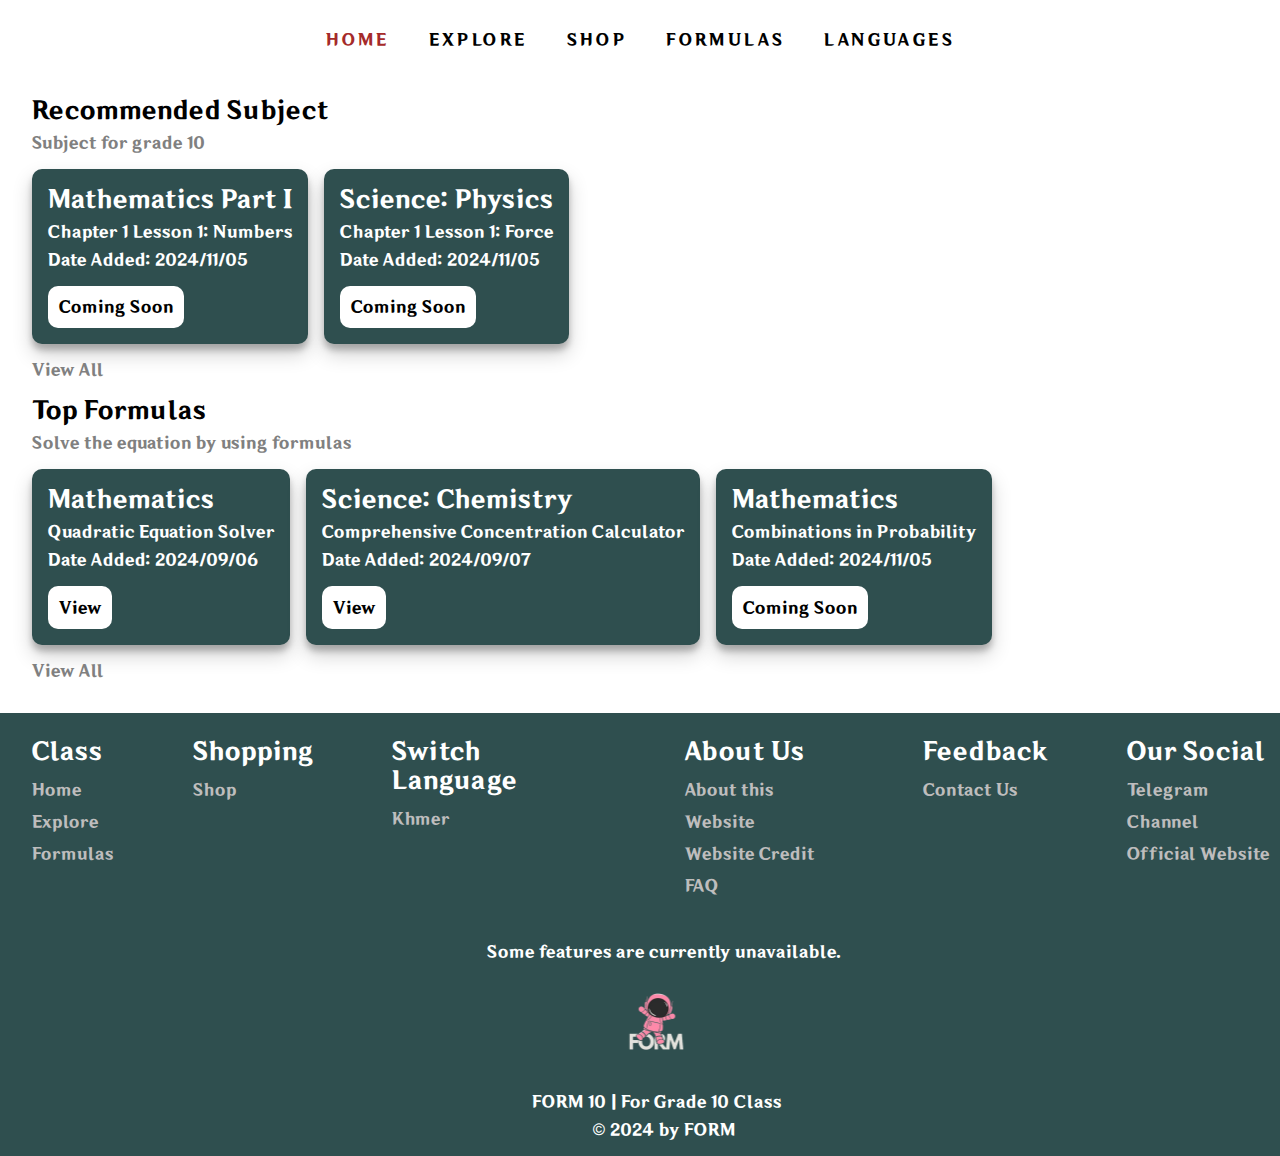
<file: index.html>
<!DOCTYPE html>
<html lang="en">

<head>
    <meta charset="UTF-8" />
    <meta name="viewport" content="width=device-width, initial-scale=1.0" />
    <title>FORM 10 (Q&A Web, Explore, And Solve The Equation)</title>
    <link rel="icon" href="FORM_Off_RemoveBg_WhiteText.png">
    <link rel="stylesheet" href="style.css" />
</head>

<body>
    <ul class="nav">
        <li>
            <a href="index.html" class="nav-link link-active">Home</a>
        </li>
        <li>
            <a href="explore.html" class="nav-link">Explore</a>
        </li>
        <li>
            <a href="#" class="nav-link">Shop</a>
        </li>
        <li>
            <a href="formulas.html" class="nav-link">Formulas</a>
        </li>
        <li>
            <a href="#" class="nav-link">Languages</a>
        </li>
    </ul>
    <section class="top-subject">
        <p class="subject">Recommended Subject</p>
        <p class="detail">Subject for grade 10</p>
        <div class="all-card">
            <div class="card">
                <div class="card-content">
                    <p class="card-title">Mathematics Part I</p>
                    <p class="card-lesson">Chapter 1 Lesson 1: Numbers</p>
                    <p class="date">Date Added: 2024/11/05</p>
                    <button class="btn-check"><a href="#" class="check">Coming Soon</a></button>
                </div>
            </div>
            <div class="card">
                <div class="card-content">
                    <p class="card-title">Science: Physics</p>
                    <p class="card-lesson">Chapter 1 Lesson 1: Force</p>
                    <p class="date">Date Added: 2024/11/05</p>
                    <button class="btn-check"><a href="#" class="check">Coming Soon</a></button>
                </div>
            </div>
        </div>
        <a href="explore.html" class="all-top-subject">View All</a>
    </section>
    <!--
    <section class="top-subject shoku-shop">
        <p class="subject">Shop</p>
        <p class="detail">Go Shopping at Shoku Shop</p>
        <div class="all-card">
            <div class="card">
                <div class="shop-card">
                    <img src="https://theenglishbookshop.com/cdn/shop/products/Untitleddesign-2022-07-25T101207.835.png?v=1658733142"
                        alt="math-book" width="80%">
                    <p class="card-lesson">The Big Fat Middle School Math Workbook</p>
                </div>
            </div>
        </div>
    </section>
-->
    <section class="top-subject formulas">
        <p class="subject">Top Formulas</p>
        <p class="detail">Solve the equation by using formulas</p>
        <div class="all-card">
            <div class="card">
                <div class="card-content">
                    <p class="card-title">Mathematics</p>
                    <p class="card-lesson">Quadratic Equation Solver</p>
                    <p class="date">Date Added: 2024/09/06</p>
                    <button class="btn-check"><a href="QuadraticEquationSolver.html" class="check">View</a></button>
                </div>
            </div>
            <div class="card">
                <div class="card-content">
                    <p class="card-title">Science: Chemistry</p>
                    <p class="card-lesson">Comprehensive Concentration Calculator</p>
                    <p class="date">Date Added: 2024/09/07</p>
                    <button class="btn-check"><a href="MolarConcentration.html" class="check">View</a></button>
                </div>
            </div>
            <div class="card">
                <div class="card-content">
                    <p class="card-title">Mathematics</p>
                    <p class="card-lesson">Combinations in Probability</p>
                    <p class="date">Date Added: 2024/11/05</p>
                    <button class="btn-check"><a href="#" class="check">Coming Soon</a></button>
                </div>
            </div>
        </div>
        <a href="formulas.html" class="all-top-subject">View All</a>
    </section>
    <footer>
        <div class="all-pages">
            <div class="page-a">
                <p class="card-title">Class</p>
                <ul class="all-foot-nav-link">
                    <li>
                        <a href="index.html" class="foot-nav-link">Home</a>
                    </li>
                    <li>
                        <a href="explore.html" class="foot-nav-link">Explore</a>
                    </li>
                    <li>
                        <a href="formulas.html" class="foot-nav-link">Formulas</a>
                    </li>
                </ul>
            </div>
            <div class="page-b">
                <p class="card-title">Shopping</p>
                <ul class="all-foot-nav-link">
                    <li>
                        <a href="#" class="foot-nav-link">Shop</a>
                    </li>
                </ul>
            </div>
            <div class="page-c">
                <p class="card-title">Switch Language</p>
                <ul class="all-foot-nav-link">
                    <li>
                        <a href="#" class="foot-nav-link">Khmer</a>
                    </li>
                </ul>
            </div>
            <div class="page-d">
                <p class="card-title">About Us</p>
                <ul class="all-foot-nav-link">
                    <li>
                        <a href="#" class="foot-nav-link">About this Website</a>
                    </li>
                    <li>
                        <a href="#" class="foot-nav-link">Website Credit</a>
                    </li>
                    <li>
                        <a href="#" class="foot-nav-link">FAQ</a>
                    </li>
                </ul>
            </div>
            <div class="page-e">
                <p class="card-title">Feedback</p>
                <ul class="all-foot-nav-link">
                    <li>
                        <a href="#" class="foot-nav-link">Contact Us</a>
                    </li>
                </ul>
            </div>
            <div class="page-f">
                <p class="card-title">Our Social</p>
                <ul class="all-foot-nav-link">
                    <li>
                        <a href="#" class="foot-nav-link">Telegram Channel</a>
                    </li>
                    <li>
                        <a href="#" class="foot-nav-link">Official Website</a>
                    </li>
                </ul>
            </div>
        </div>
        <div class="copyright">
            <p class="detail">Some features are currently unavailable.</p>
            <img src="FORM_Off_RemoveBg_WhiteText.png" alt="FORM" width="10%">
            <p class="card-title">FORM 10 | For Grade 10 Class</p>
            <p class="detail c-form">&copy; 2024 by FORM</p>
        </div>
    </footer>
</body>
</file>
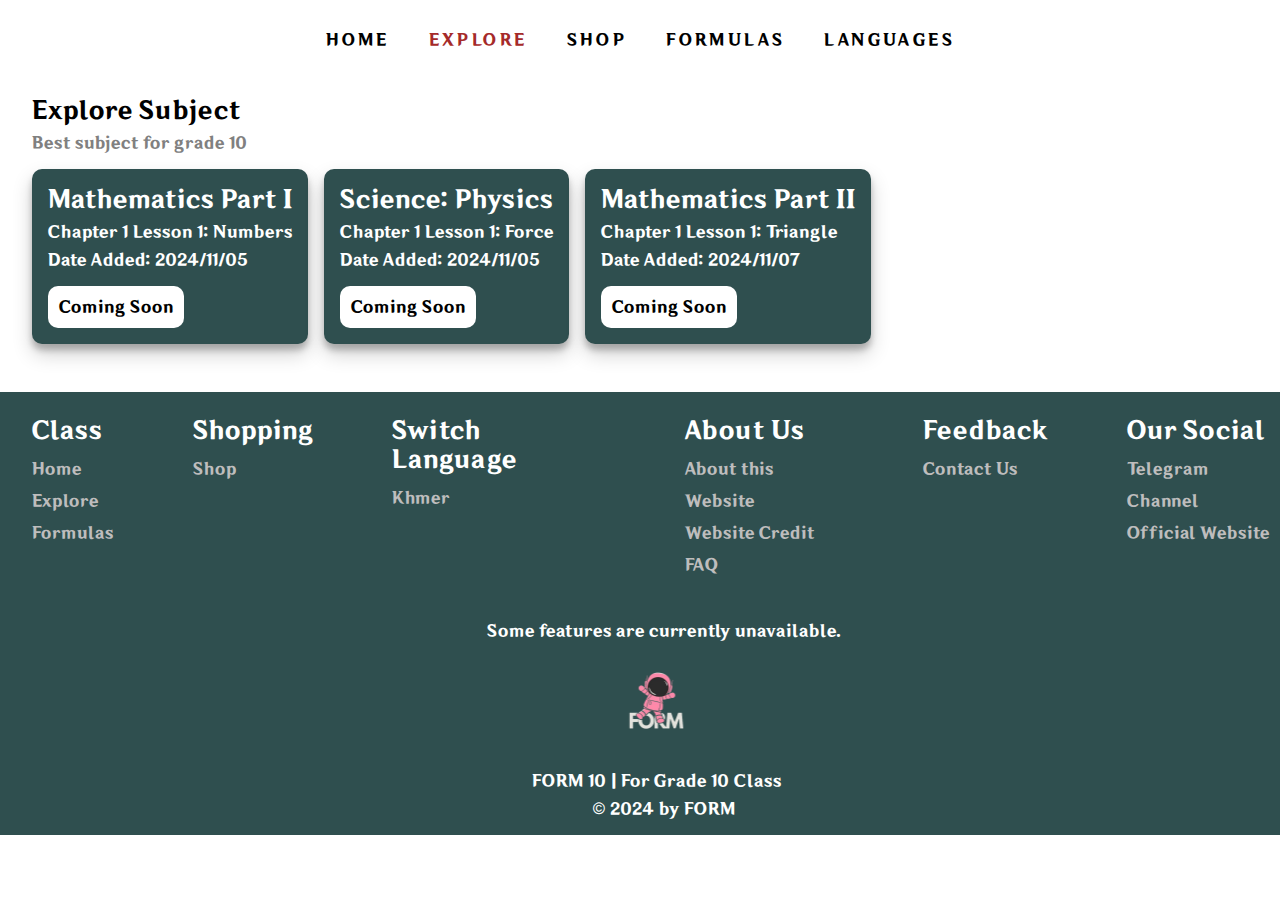
<file: explore.html>
<!DOCTYPE html>
<html lang="en">

<head>
    <meta charset="UTF-8" />
    <meta name="viewport" content="width=device-width, initial-scale=1.0" />
    <title>Explore | FORM 10</title>
    <link rel="icon" href="FORM_Off_RemoveBg_WhiteText.png">
    <link rel="stylesheet" href="style.css" />
</head>

<body>
    <ul class="nav">
        <li>
            <a href="index.html" class="nav-link">Home</a>
        </li>
        <li>
            <a href="explore.html" class="nav-link link-active">Explore</a>
        </li>
        <li>
            <a href="#" class="nav-link">Shop</a>
        </li>
        <li>
            <a href="formulas.html" class="nav-link">Formulas</a>
        </li>
        <li>
            <a href="#" class="nav-link">Languages</a>
        </li>
    </ul>
    <section class="top-subject">
        <p class="subject">Explore Subject</p>
        <p class="detail">Best subject for grade 10</p>
        <div class="all-card">
            <div class="card">
                <div class="card-content">
                    <p class="card-title">Mathematics Part I</p>
                    <p class="card-lesson">Chapter 1 Lesson 1: Numbers</p>
                    <p class="date">Date Added: 2024/11/05</p>
                    <button class="btn-check"><a href="#" class="check">Coming Soon</a></button>
                </div>
            </div>
            <div class="card">
                <div class="card-content">
                    <p class="card-title">Science: Physics</p>
                    <p class="card-lesson">Chapter 1 Lesson 1: Force</p>
                    <p class="date">Date Added: 2024/11/05</p>
                    <button class="btn-check"><a href="#" class="check">Coming Soon</a></button>
                </div>
            </div>
            <div class="card">
                <div class="card-content">
                    <p class="card-title">Mathematics Part II</p>
                    <p class="card-lesson">Chapter 1 Lesson 1: Triangle</p>
                    <p class="date">Date Added: 2024/11/07</p>
                    <button class="btn-check"><a href="#" class="check">Coming Soon</a></button>
                </div>
            </div>
        </div>
    </section>
    <!--
    <section class="top-subject shoku-shop">
        <p class="subject">Shop</p>
        <p class="detail">Go Shopping at Shoku Shop</p>
        <div class="all-card">
            <div class="card">
                <div class="shop-card">
                    <img src="https://theenglishbookshop.com/cdn/shop/products/Untitleddesign-2022-07-25T101207.835.png?v=1658733142"
                        alt="math-book" width="80%">
                    <p class="card-lesson">The Big Fat Middle School Math Workbook</p>
                </div>
            </div>
        </div>
    </section>
-->
    <footer>
        <div class="all-pages">
            <div class="page-a">
                <p class="card-title">Class</p>
                <ul class="all-foot-nav-link">
                    <li>
                        <a href="index.html" class="foot-nav-link">Home</a>
                    </li>
                    <li>
                        <a href="explore.html" class="foot-nav-link">Explore</a>
                    </li>
                    <li>
                        <a href="formulas.html" class="foot-nav-link">Formulas</a>
                    </li>
                </ul>
            </div>
            <div class="page-b">
                <p class="card-title">Shopping</p>
                <ul class="all-foot-nav-link">
                    <li>
                        <a href="#" class="foot-nav-link">Shop</a>
                    </li>
                </ul>
            </div>
            <div class="page-c">
                <p class="card-title">Switch Language</p>
                <ul class="all-foot-nav-link">
                    <li>
                        <a href="#" class="foot-nav-link">Khmer</a>
                    </li>
                </ul>
            </div>
            <div class="page-d">
                <p class="card-title">About Us</p>
                <ul class="all-foot-nav-link">
                    <li>
                        <a href="#" class="foot-nav-link">About this Website</a>
                    </li>
                    <li>
                        <a href="#" class="foot-nav-link">Website Credit</a>
                    </li>
                    <li>
                        <a href="#" class="foot-nav-link">FAQ</a>
                    </li>
                </ul>
            </div>
            <div class="page-e">
                <p class="card-title">Feedback</p>
                <ul class="all-foot-nav-link">
                    <li>
                        <a href="#" class="foot-nav-link">Contact Us</a>
                    </li>
                </ul>
            </div>
            <div class="page-f">
                <p class="card-title">Our Social</p>
                <ul class="all-foot-nav-link">
                    <li>
                        <a href="#" class="foot-nav-link">Telegram Channel</a>
                    </li>
                    <li>
                        <a href="#" class="foot-nav-link">Official Website</a>
                    </li>
                </ul>
            </div>
        </div>
        <div class="copyright">
            <p class="detail">Some features are currently unavailable.</p>
            <img src="FORM_Off_RemoveBg_WhiteText.png" alt="FORM" width="10%">
            <p class="card-title">FORM 10 | For Grade 10 Class</p>
            <p class="detail c-form">&copy; 2024 by FORM</p>
        </div>
    </footer>
</body>
</file>
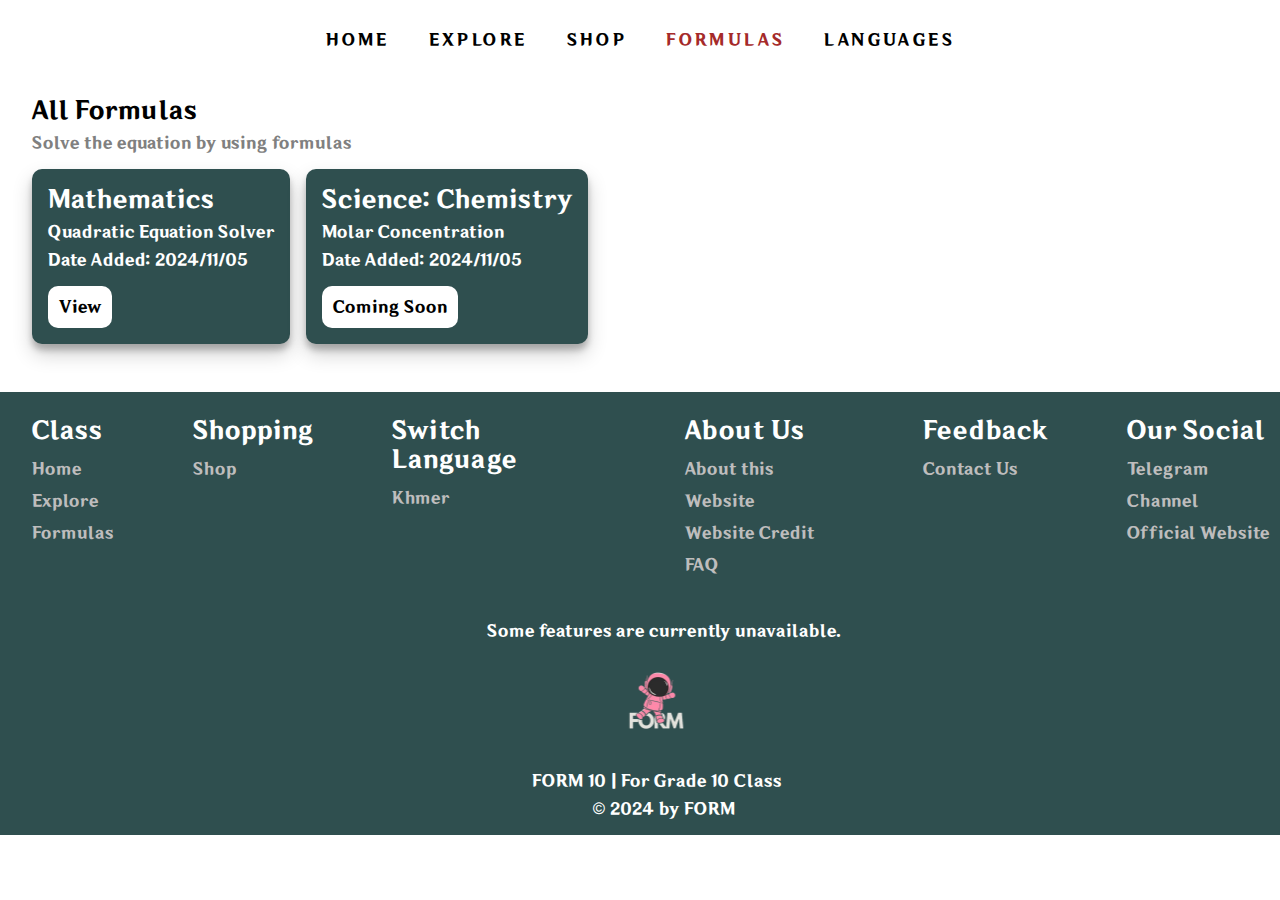
<file: formulas.html>
<!DOCTYPE html>
<html lang="en">

<head>
    <meta charset="UTF-8" />
    <meta name="viewport" content="width=device-width, initial-scale=1.0" />
    <title>Formulas | FORM 10</title>
    <link rel="icon" href="FORM_Off_RemoveBg_WhiteText.png">
    <link rel="stylesheet" href="style.css" />
</head>

<body>
    <ul class="nav">
        <li>
            <a href="index.html" class="nav-link">Home</a>
        </li>
        <li>
            <a href="explore.html" class="nav-link">Explore</a>
        </li>
        <li>
            <a href="#" class="nav-link">Shop</a>
        </li>
        <li>
            <a href="formulas.html" class="nav-link link-active">Formulas</a>
        </li>
        <li>
            <a href="#" class="nav-link">Languages</a>
        </li>
    </ul>
    <!--
    <section class="top-subject shoku-shop">
        <p class="subject">Shop</p>
        <p class="detail">Go Shopping at Shoku Shop</p>
        <div class="all-card">
            <div class="card">
                <div class="shop-card">
                    <img src="https://theenglishbookshop.com/cdn/shop/products/Untitleddesign-2022-07-25T101207.835.png?v=1658733142"
                        alt="math-book" width="80%">
                    <p class="card-lesson">The Big Fat Middle School Math Workbook</p>
                </div>
            </div>
        </div>
    </section>
-->
    <section class="top-subject formulas">
        <p class="subject">All Formulas</p>
        <p class="detail">Solve the equation by using formulas</p>
        <div class="all-card">
            <div class="card">
                <div class="card-content">
                    <p class="card-title">Mathematics</p>
                    <p class="card-lesson">Quadratic Equation Solver</p>
                    <p class="date">Date Added: 2024/11/05</p>
                    <button class="btn-check"><a href="formulas/QuadraticEquationSolver.html" class="check">View</a></button>
                </div>
            </div>
            <div class="card">
                <div class="card-content">
                    <p class="card-title">Science: Chemistry</p>
                    <p class="card-lesson">Molar Concentration</p>
                    <p class="date">Date Added: 2024/11/05</p>
                    <button class="btn-check"><a href="#" class="check">Coming Soon</a></button>
                </div>
            </div>
        </div>
    </section>
    <footer>
        <div class="all-pages">
            <div class="page-a">
                <p class="card-title">Class</p>
                <ul class="all-foot-nav-link">
                    <li>
                        <a href="index.html" class="foot-nav-link">Home</a>
                    </li>
                    <li>
                        <a href="explore.html" class="foot-nav-link">Explore</a>
                    </li>
                    <li>
                        <a href="formulas.html" class="foot-nav-link">Formulas</a>
                    </li>
                </ul>
            </div>
            <div class="page-b">
                <p class="card-title">Shopping</p>
                <ul class="all-foot-nav-link">
                    <li>
                        <a href="#" class="foot-nav-link">Shop</a>
                    </li>
                </ul>
            </div>
            <div class="page-c">
                <p class="card-title">Switch Language</p>
                <ul class="all-foot-nav-link">
                    <li>
                        <a href="#" class="foot-nav-link">Khmer</a>
                    </li>
                </ul>
            </div>
            <div class="page-d">
                <p class="card-title">About Us</p>
                <ul class="all-foot-nav-link">
                    <li>
                        <a href="#" class="foot-nav-link">About this Website</a>
                    </li>
                    <li>
                        <a href="#" class="foot-nav-link">Website Credit</a>
                    </li>
                    <li>
                        <a href="#" class="foot-nav-link">FAQ</a>
                    </li>
                </ul>
            </div>
            <div class="page-e">
                <p class="card-title">Feedback</p>
                <ul class="all-foot-nav-link">
                    <li>
                        <a href="#" class="foot-nav-link">Contact Us</a>
                    </li>
                </ul>
            </div>
            <div class="page-f">
                <p class="card-title">Our Social</p>
                <ul class="all-foot-nav-link">
                    <li>
                        <a href="#" class="foot-nav-link">Telegram Channel</a>
                    </li>
                    <li>
                        <a href="#" class="foot-nav-link">Official Website</a>
                    </li>
                </ul>
            </div>
        </div>
        <div class="copyright">
            <p class="detail">Some features are currently unavailable.</p>
            <img src="FORM_Off_RemoveBg_WhiteText.png" alt="FORM" width="10%">
            <p class="card-title">FORM 10 | For Grade 10 Class</p>
            <p class="detail c-form">&copy; 2024 by FORM</p>
        </div>
    </footer>
</body>
</file>
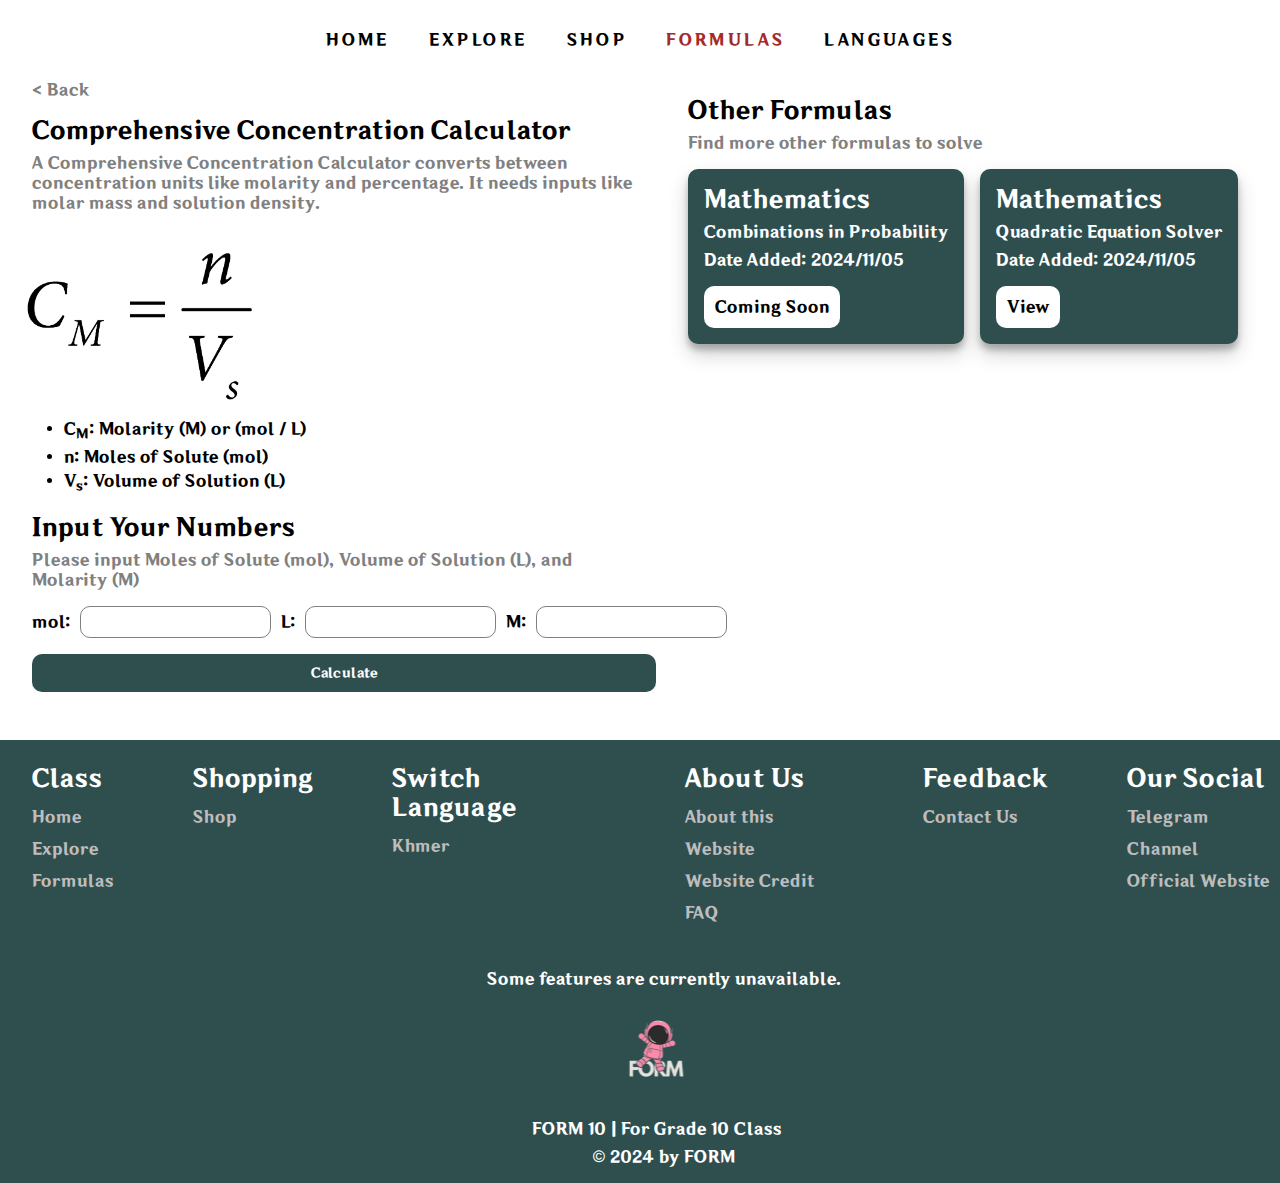
<file: MolarConcentration.html>
<!DOCTYPE html>
<html lang="en">

<head>
    <meta charset="UTF-8" />
    <meta name="viewport" content="width=device-width, initial-scale=1.0" />
    <title>Comprehensive Concentration Calculator | FORM 10</title>
    <link rel="icon" href="FORM_Off_RemoveBg_WhiteText.png">
    <link rel="stylesheet" href="style.css" />
</head>

<body>
    <ul class="nav">
        <li>
            <a href="index.html" class="nav-link">Home</a>
        </li>
        <li>
            <a href="explore.html" class="nav-link">Explore</a>
        </li>
        <li>
            <a href="#" class="nav-link">Shop</a>
        </li>
        <li>
            <a href="formulas.html" class="nav-link link-active">Formulas</a>
        </li>
        <li>
            <a href="#" class="nav-link">Languages</a>
        </li>
    </ul>
    <div class="mul-section">
        <section class="sec-1">
            <section class="top-subject formulas">
                <a href="formulas.html" class="detail back">
                    < Back</a>
                        <p class="subject">Comprehensive Concentration Calculator</p>
                        <p class="detail">A Comprehensive Concentration Calculator converts between concentration units
                            like molarity and percentage. It needs inputs like molar mass and solution density.</p>
                        <img src="ComprehensiveConcentrationCalculator.png" alt="QuadraticEquation" width="40%"
                            class="img2">
                        <ul class="more-detail conditions">
                            <li>C<sub>M</sub>: Molarity (M) or (mol / L)</li>
                            <li>n: Moles of Solute (mol)</li>
                            <li>V<sub>s</sub>: Volume of Solution (L)</li>
                        </ul>
            </section>
            <section class="top-subject formulas">
                <p class="subject">Input Your Numbers</p>
                <p class="detail">Please input Moles of Solute (mol), Volume of Solution (L), and Molarity (M)</p>
                <form id="calculator-form">
                    <label for="moles">mol:</label>
                    <input type="text" id="moles" name="moles">

                    <label for="volume">L:</label>
                    <input type="text" id="volume" name="volume">

                    <label for="molarity">M:</label>
                    <input type="text" id="molarity" name="molarity">
                </form>
                <div class="btn-solve">
                    <button type="button" onclick="calculateConcentration()" class="solve">Calculate</button>
                </div>
                <div id="result1"></div>
            </section>
        </section>
        <section class="sec-2">
            <section class="top-subject formulas">
                <p class="subject">Other Formulas</p>
                <p class="detail">Find more other formulas to solve</p>
                <div class="all-card">
                    <div class="card">
                        <div class="card-content">
                            <p class="card-title">Mathematics</p>
                            <p class="card-lesson">Combinations in Probability</p>
                            <p class="date">Date Added: 2024/11/05</p>
                            <button class="btn-check"><a href="#" class="check">Coming Soon</a></button>
                        </div>
                    </div>
                    <div class="card">
                        <div class="card-content">
                            <p class="card-title">Mathematics</p>
                            <p class="card-lesson">Quadratic Equation Solver</p>
                            <p class="date">Date Added: 2024/11/05</p>
                            <button class="btn-check"><a href="QuadraticEquationSolver.html"
                                    class="check">View</a></button>
                        </div>
                    </div>
                </div>
            </section>
        </section>
    </div>
    <footer>
        <div class="all-pages">
            <div class="page-a">
                <p class="card-title">Class</p>
                <ul class="all-foot-nav-link">
                    <li>
                        <a href="index.html" class="foot-nav-link">Home</a>
                    </li>
                    <li>
                        <a href="explore.html" class="foot-nav-link">Explore</a>
                    </li>
                    <li>
                        <a href="formulas.html" class="foot-nav-link">Formulas</a>
                    </li>
                </ul>
            </div>
            <div class="page-b">
                <p class="card-title">Shopping</p>
                <ul class="all-foot-nav-link">
                    <li>
                        <a href="#" class="foot-nav-link">Shop</a>
                    </li>
                </ul>
            </div>
            <div class="page-c">
                <p class="card-title">Switch Language</p>
                <ul class="all-foot-nav-link">
                    <li>
                        <a href="#" class="foot-nav-link">Khmer</a>
                    </li>
                </ul>
            </div>
            <div class="page-d">
                <p class="card-title">About Us</p>
                <ul class="all-foot-nav-link">
                    <li>
                        <a href="#" class="foot-nav-link">About this Website</a>
                    </li>
                    <li>
                        <a href="#" class="foot-nav-link">Website Credit</a>
                    </li>
                    <li>
                        <a href="#" class="foot-nav-link">FAQ</a>
                    </li>
                </ul>
            </div>
            <div class="page-e">
                <p class="card-title">Feedback</p>
                <ul class="all-foot-nav-link">
                    <li>
                        <a href="#" class="foot-nav-link">Contact Us</a>
                    </li>
                </ul>
            </div>
            <div class="page-f">
                <p class="card-title">Our Social</p>
                <ul class="all-foot-nav-link">
                    <li>
                        <a href="#" class="foot-nav-link">Telegram Channel</a>
                    </li>
                    <li>
                        <a href="#" class="foot-nav-link">Official Website</a>
                    </li>
                </ul>
            </div>
        </div>
        <div class="copyright">
            <p class="detail">Some features are currently unavailable.</p>
            <img src="FORM_Off_RemoveBg_WhiteText.png" alt="FORM" width="10%">
            <p class="card-title">FORM 10 | For Grade 10 Class</p>
            <p class="detail c-form">&copy; 2024 by FORM</p>
        </div>
    </footer>
    <script src="index.js"></script>
</body>
</file>
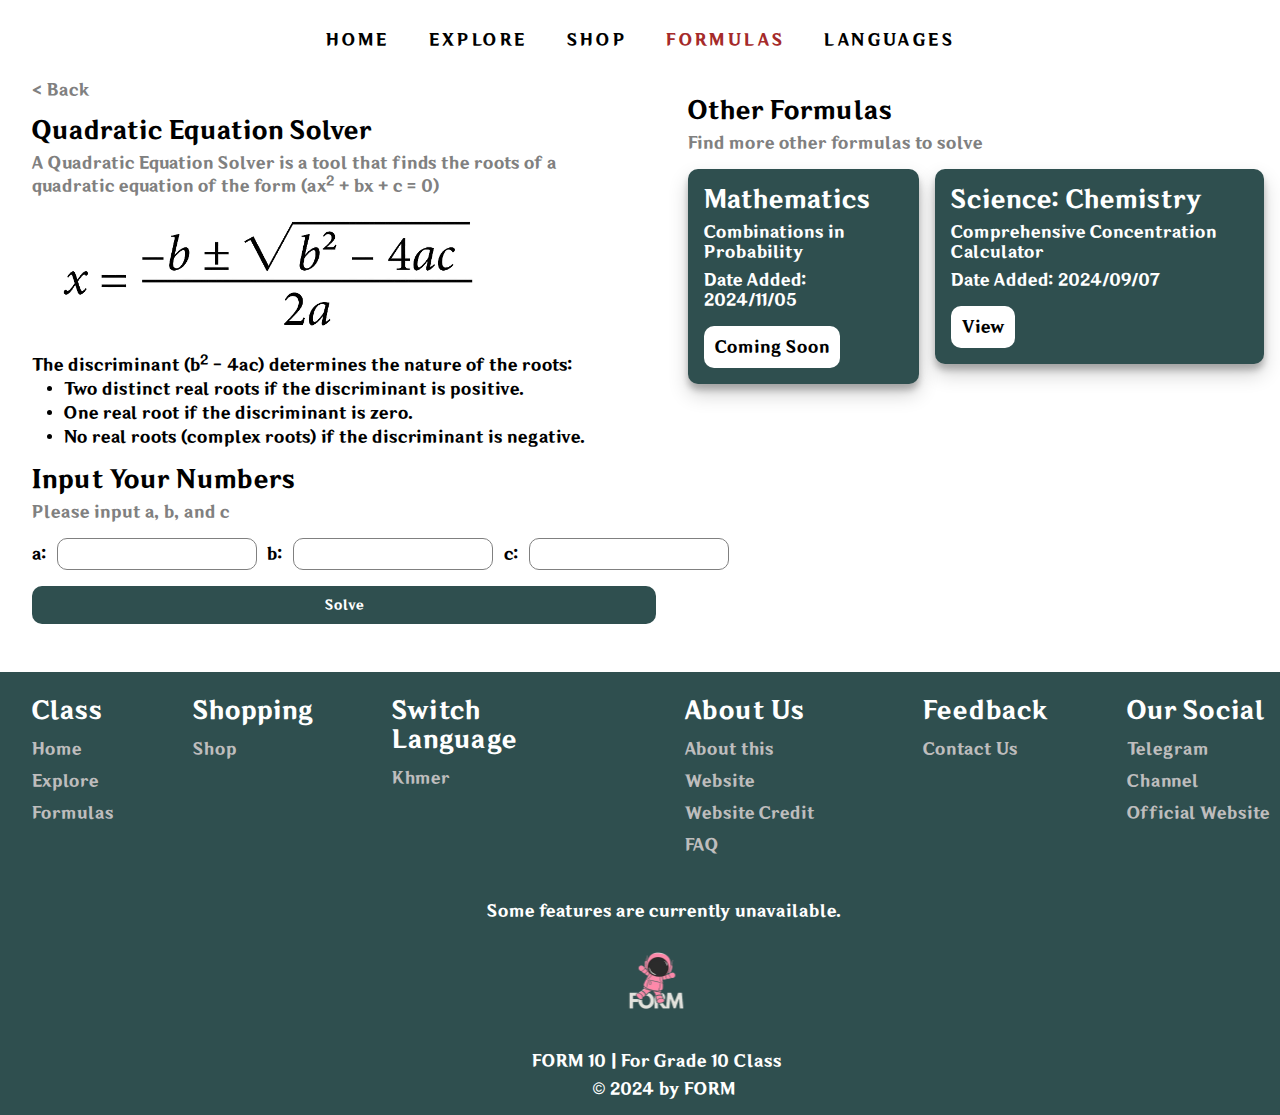
<file: QuadraticEquationSolver.html>
<!DOCTYPE html>
<html lang="en">

<head>
    <meta charset="UTF-8" />
    <meta name="viewport" content="width=device-width, initial-scale=1.0" />
    <title>Quadratic Equation Solver | FORM 10</title>
    <link rel="icon" href="FORM_Off_RemoveBg_WhiteText.png">
    <link rel="stylesheet" href="style.css" />
</head>

<body>
    <ul class="nav">
        <li>
            <a href="index.html" class="nav-link">Home</a>
        </li>
        <li>
            <a href="explore.html" class="nav-link">Explore</a>
        </li>
        <li>
            <a href="#" class="nav-link">Shop</a>
        </li>
        <li>
            <a href="formulas.html" class="nav-link link-active">Formulas</a>
        </li>
        <li>
            <a href="#" class="nav-link">Languages</a>
        </li>
    </ul>
    <div class="mul-section">
        <section class="sec-1">
            <section class="top-subject formulas">
                <a href="formulas.html" class="detail back">
                    < Back</a>
                        <p class="subject">Quadratic Equation Solver</p>
                        <p class="detail">A Quadratic Equation Solver is a tool that finds the roots of a quadratic
                            equation of
                            the form
                            (ax<sup>2</sup> + bx + c = 0)</p>
                        <img src="png-clipart-quadratic-equation-quadratic-formula-quadratic-function-formula-s-angle-text-removebg-preview.png"
                            alt="QuadraticEquation" width="80%" class="img1">
                        <p class="more-detail">The discriminant (b<sup>2</sup> - 4ac) determines the nature of the
                            roots:</p>
                        <ul class="more-detail conditions">
                            <li>Two distinct real roots if the discriminant is positive.</li>
                            <li>One real root if the discriminant is zero.</li>
                            <li>No real roots (complex roots) if the discriminant is negative.</li>
                        </ul>
            </section>
            <section class="top-subject formulas">
                <p class="subject">Input Your Numbers</p>
                <p class="detail">Please input a, b, and c</p>
                <form id="quadratic-form">
                    <label for="a">a:</label>
                    <input type="text" id="a" name="a" required>
                    <label for="b">b:</label>
                    <input type="text" id="b" name="b" required>
                    <label for="c">c:</label>
                    <input type="text" id="c" name="c" required>
                </form>
                <div class="btn-solve">
                    <button type="button" onclick="solveQuadratic()" class="solve">Solve</button>
                </div>
                <div id="result"></div>
            </section>
        </section>
        <section class="sec-2">
            <section class="top-subject formulas">
                <p class="subject">Other Formulas</p>
                <p class="detail">Find more other formulas to solve</p>
                <div class="all-card">
                    <div class="card">
                        <div class="card-content">
                            <p class="card-title">Mathematics</p>
                            <p class="card-lesson">Combinations in Probability</p>
                            <p class="date">Date Added: 2024/11/05</p>
                            <button class="btn-check"><a href="#" class="check">Coming Soon</a></button>
                        </div>
                    </div>
                    <div class="card">
                        <div class="card-content">
                            <p class="card-title">Science: Chemistry</p>
                            <p class="card-lesson">Comprehensive Concentration Calculator</p>
                            <p class="date">Date Added: 2024/09/07</p>
                            <button class="btn-check"><a href="MolarConcentration.html" class="check">View</a></button>
                        </div>
                    </div>
                </div>
            </section>
        </section>
    </div>
    <footer>
        <div class="all-pages">
            <div class="page-a">
                <p class="card-title">Class</p>
                <ul class="all-foot-nav-link">
                    <li>
                        <a href="index.html" class="foot-nav-link">Home</a>
                    </li>
                    <li>
                        <a href="explore.html" class="foot-nav-link">Explore</a>
                    </li>
                    <li>
                        <a href="formulas.html" class="foot-nav-link">Formulas</a>
                    </li>
                </ul>
            </div>
            <div class="page-b">
                <p class="card-title">Shopping</p>
                <ul class="all-foot-nav-link">
                    <li>
                        <a href="#" class="foot-nav-link">Shop</a>
                    </li>
                </ul>
            </div>
            <div class="page-c">
                <p class="card-title">Switch Language</p>
                <ul class="all-foot-nav-link">
                    <li>
                        <a href="#" class="foot-nav-link">Khmer</a>
                    </li>
                </ul>
            </div>
            <div class="page-d">
                <p class="card-title">About Us</p>
                <ul class="all-foot-nav-link">
                    <li>
                        <a href="#" class="foot-nav-link">About this Website</a>
                    </li>
                    <li>
                        <a href="#" class="foot-nav-link">Website Credit</a>
                    </li>
                    <li>
                        <a href="#" class="foot-nav-link">FAQ</a>
                    </li>
                </ul>
            </div>
            <div class="page-e">
                <p class="card-title">Feedback</p>
                <ul class="all-foot-nav-link">
                    <li>
                        <a href="#" class="foot-nav-link">Contact Us</a>
                    </li>
                </ul>
            </div>
            <div class="page-f">
                <p class="card-title">Our Social</p>
                <ul class="all-foot-nav-link">
                    <li>
                        <a href="#" class="foot-nav-link">Telegram Channel</a>
                    </li>
                    <li>
                        <a href="#" class="foot-nav-link">Official Website</a>
                    </li>
                </ul>
            </div>
        </div>
        <div class="copyright">
            <p class="detail">Some features are currently unavailable.</p>
            <img src="FORM_Off_RemoveBg_WhiteText.png" alt="FORM" width="10%">
            <p class="card-title">FORM 10 | For Grade 10 Class</p>
            <p class="detail c-form">&copy; 2024 by FORM</p>
        </div>
    </footer>
    <script src="index.js"></script>
</body>
</file>
<file: style.css>
@import url("/genshin-impact.css");
@import url('https://fonts.googleapis.com/css2?family=SUSE:wght@100..800&display=swap');

* {
    margin: 0;
    padding: 0;
    font-family: "Genshin Impact";
    /* font-family: "SUSE", sans-serif; */
    box-sizing: border-box;
    cursor: url("Genshin_Mouse_Cursor_32px.png"), auto;
}

::-webkit-scrollbar {
    width: 10px;
}

::-webkit-scrollbar-track {
    background-color: #d1e5ff;
    border: 1px solid gray;
}

::-webkit-scrollbar-thumb {
    background: darkslategray;
    border-radius: 20px;
}

.nav {
    margin: 0 auto 0;
    list-style: none;
    display: table;
    text-align: center;
}

.nav li {
    display: table-cell;
    position: relative;
    padding: 15px 0;
}

.nav-link {
    color: #000;
    text-transform: uppercase;
    text-decoration: none;
    letter-spacing: 0.15em;
    display: inline-block;
    padding: 15px 20px;
    position: relative;
}

.nav-link::after {
    background: none repeat scroll 0 0 transparent;
    bottom: 0;
    content: "";
    display: block;
    height: 2px;
    left: 50%;
    position: absolute;
    background: #000;
    transition: width 0.3s ease 0s, left 0.3s ease 0s;
    width: 0;
}

.nav-link:hover::after,
footer .nav-link:hover::after {
    width: 100%;
    left: 0;
}

.link-active {
    color: brown;
}

.top-subject,
.more-detail {
    padding-left: 1rem;
}

.subject {
    font-size: 1.5rem;
    padding: 1rem 0 0 1rem;
}

.detail {
    padding: .5rem 0 0 1rem;
    color: gray;
}

.all-card {
    display: flex;
    padding-bottom: 1rem;
    /* for spacing "View All" */
}

.card {
    padding: 1rem 0 0 1rem;
}

.card-content {
    background-color: darkslategray;
    color: #fff;
    padding: 1rem;
    width: fit-content;
    box-shadow: rgba(0, 0, 0, 0.19) 0px 10px 20px, rgba(0, 0, 0, 0.23) 0px 6px 6px;
    border-radius: 10px;
}

.card-title,
footer .title {
    font-size: 1.5rem;
}

.card-lesson,
.date {
    padding-top: .5rem;
}

.date {
    padding-bottom: 1rem;
}

.btn-check {
    background: #fff;
    border: none;
    font-size: 1rem;
    padding: .7rem;
    border: #fff;
    border-radius: 10px;
}

.check {
    text-decoration: none;
    color: #000;
    transition: .2s;
}

.check:hover,
.all-top-subject:hover {
    color: brown;
    transition: .2s;
}

.all-top-subject {
    padding-top: 3rem;
    padding-left: 1rem;
    text-decoration: none;
    color: gray;
    transition: .2s;
}

.sec-2 .formulas {
    padding-right: 1rem;
}

/*
.shoku-shop .shop-card {
    color: #000;
    padding: 1rem;
    width: 30%;
    text-align: center;
}
*/

footer {
    padding: 1.5rem 0 0 2rem;
    background-color: darkslategray;
    margin-top: 2rem;
    color: #fff;
    padding-bottom: 1rem;
}

.all-pages {
    display: flex;
    gap: 5rem;
}

.all-foot-nav-link {
    list-style: none;
    padding-top: .5rem;
}

.foot-nav-link {
    text-decoration: none;
    color: rgb(190, 189, 189);
    line-height: 2;
    transition: .2s;
}

.foot-nav-link:hover {
    color: #fff;
    transition: .2s;
}

.copyright {
    text-align: center;
    padding-top: 2rem;
}

.copyright .card-title {
    font-size: 1rem;
}

.copyright .detail {
    color: #fff;
}

.conditions {
    padding-left: 3rem;
    line-height: 1.5;
}

.more-detail {
    line-height: 1.5;
}

.mul-section {
    display: flex;
    gap: 1rem;
}

.sec-1 {
    width: 50%;
}

#quadratic-form {
    display: flex;
    padding-left: 1rem;
    line-height: 2;
    padding-top: 1rem;
    gap: .67rem;
}

#calculator-form {
    display: flex;
    padding-left: 1rem;
    line-height: 2;
    padding-top: 1rem;
    gap: .65rem;
}

#quadratic-form input {
    text-align: center;
    width: 200px;
    border-radius: 10px;
    border: 1px solid gray;
    font-size: 1rem;
}

#calculator-form input {
    width: 190.25px;
    text-align: center;
    border-radius: 10px;
    border: 1px solid gray;
    font-size: 1rem;
}

.solve {
    padding: .7rem;
    margin-left: 1rem;
    margin-top: 1rem;
    width: 100%;
    background-color: darkslategray;
    border: none;
    color: #fff;
    transition: .2s;
    border-radius: 10px;
    cursor: pointer;
}

.solve:hover {
    background-color: brown;
    transition: .2s;
    cursor: url("Genshin_Mouse_Cursor_32px.png"), auto;
}

#result,
#result1 {
    margin-left: 1rem;
    padding-right: 3rem;
    width: 764px;
    text-align: center;
    padding-top: 1rem;
    font-size: 1.25rem;
    border-radius: 10px;
}

.formulas .back {
    text-decoration: none;
    transition: .2s;
}

.formulas .back:hover {
    color: brown;
    transition: .2s;
}

.number {
    color: brown;
}

/* let's do responsive!!! */
@media screen and (max-width: 414px) {
    .nav {
        display: none;
    }

    .top-subject {
        padding-left: 0;
    }

    .subject {
        font-size: 1.25rem;
    }

    .all-card {
        display: flex;
        flex-direction: column;
        padding-right: 1rem;
    }

    .formulas .all-card {
        padding-right: 0;
    }

    .card-content {
        width: auto;
    }

    .btn-check {
        width: 100%;
    }

    .check {
        width: auto;
    }

    .card-title {
        font-size: 1.25rem;
    }

    footer {
        padding-left: 1rem;
    }

    .all-pages {
        display: flex;
        flex-direction: column;
        gap: 2.5rem;
    }

    .copyright .detail {
        text-align: left;
    }

    .copyright img {
        width: 150px;
        text-align: left;
    }

    .copyright .c-form {
        text-align: center;
        padding-left: 0;
    }

    .sec-1 {
        width: 100%;
    }

    .formulas .back {
        display: none;
    }

    .formulas {
        width: 100%;
        padding-right: 1rem;
    }

    .img1 {
        width: 100%;
    }

    .img2 {
        width: 70%;
        padding-left: 1rem;
    }

    #quadratic-form,
    #calculator-form {
        display: flex;
        flex-direction: column;
        gap: 1rem;
        line-height: 1;
    }

    #quadratic-form input,
    #calculator-form input {
        width: auto;
        height: 30px;
    }

    .btn-solve {
        display: flex;
        justify-content: center;
        align-items: center;
    }

    #result,
    #result1 {
        width: auto;
        padding-right: 0;
        line-height: 1.5;
        text-align: center;
    }

    .mul-section {
        display: flex;
        flex-direction: column;
    }
}
</file>
